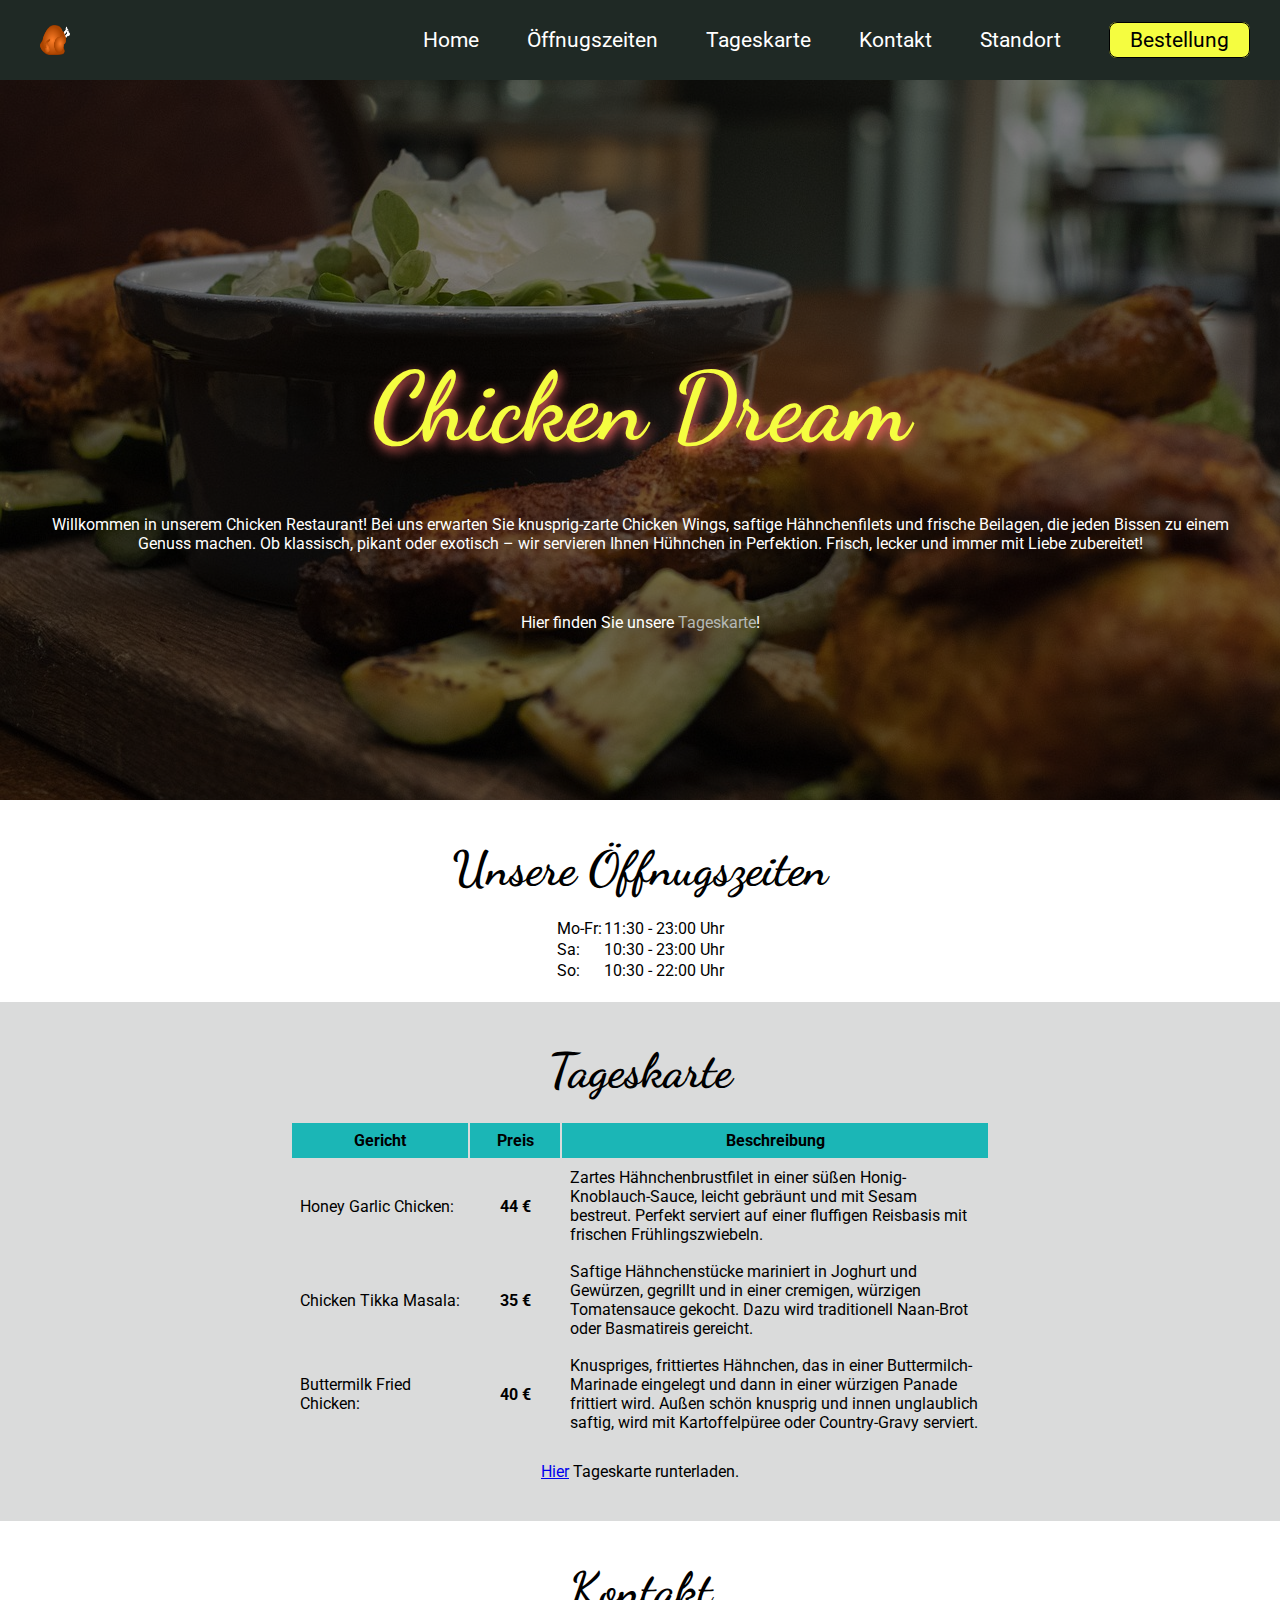
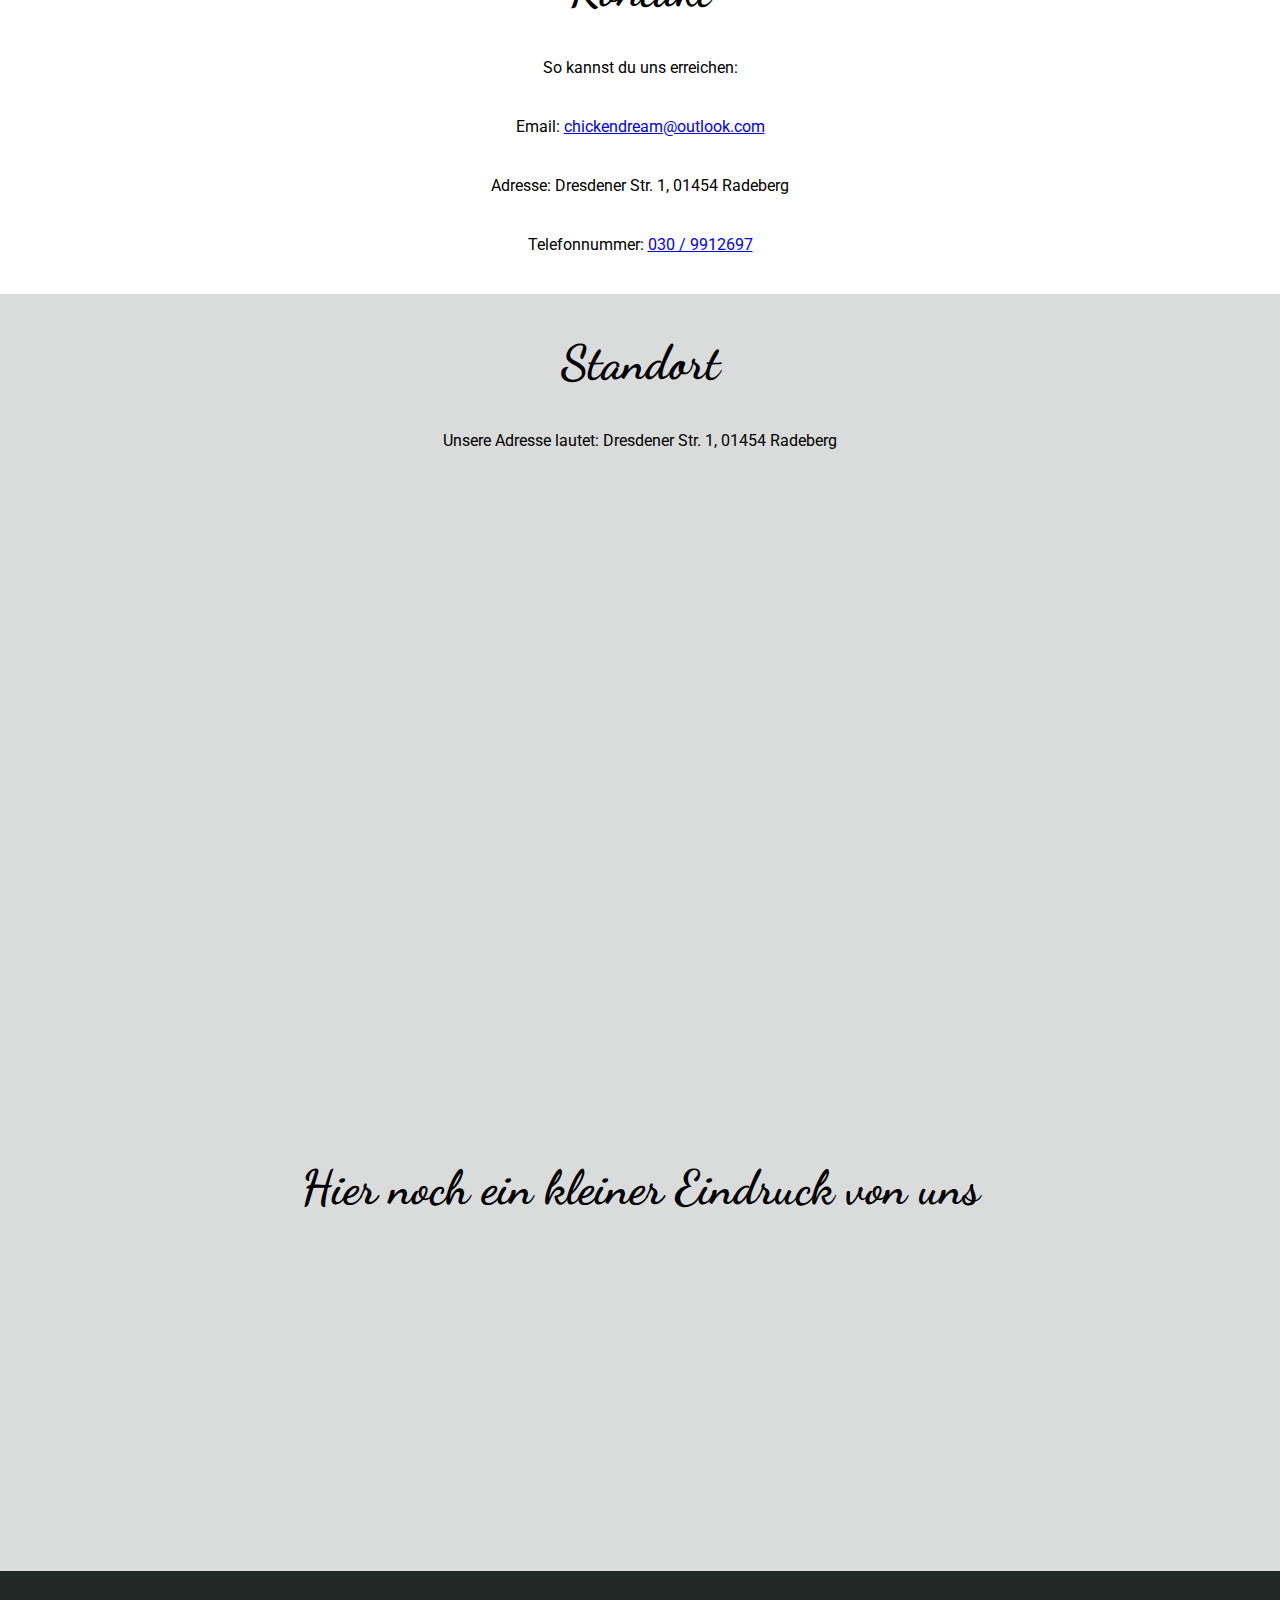
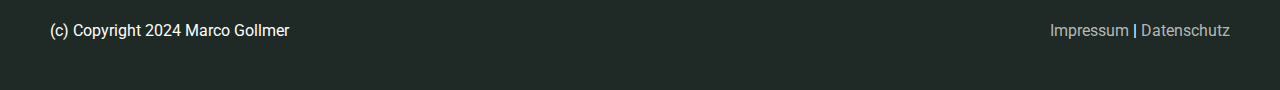
<file: index.html>
<html>

<head>
	<title>Chicken Dream</title>
	<link rel="icon" href="./img/logo.png" type="image/x-icon" />
	<meta charset="UTF-8">
	<link rel="stylesheet" href="./style.css">
	<link rel="preconnect" href="https://fonts.googleapis.com">
	<link rel="preconnect" href="https://fonts.gstatic.com" crossorigin>
	<link
		href="https://fonts.googleapis.com/css2?family=Roboto:ital,wght@0,100;0,300;0,400;0,500;0,700;0,900;1,100;1,300;1,400;1,500;1,700;1,900&display=swap"
		rel="stylesheet">
	<link href="https://fonts.googleapis.com/css2?family=Dancing+Script:wght@400..700&display=swap" rel="stylesheet">
	<script id="Cookiebot" src="https://consent.cookiebot.com/uc.js" data-cbid="a5f3e85e-331f-4ef9-b898-c80782bd7985"
		data-blockingmode="auto" type="text/javascript"></script>
</head>

<body>
	<header>
		<img id="logo" src="./img/logo.png" alt="logo">
		<nav>
			<ul>
				<li><a href="#">Home</a></li>
				<li><a href="#oefnungszeiten">Öffnugszeiten</a></li>
				<li><a href="#tageskarte">Tageskarte</a></li>
				<li><a href="#contact">Kontakt</a></li>
				<li><a href="#standort">Standort</a></li>
				<li><a id="bestellBTN" href="#">Bestellung</a></li>
			</ul>
		</nav>
	</header>
	<div class="containerMainContent">
		<img src="./img/aot2.jpg">
		<div class="containerMainContentText">
			<h1>Chicken Dream</h1>
			<p>Willkommen in unserem Chicken Restaurant! Bei uns erwarten Sie knusprig-zarte Chicken Wings, saftige
				Hähnchenfilets und frische Beilagen, die jeden Bissen zu einem Genuss machen. Ob klassisch, pikant oder
				exotisch – wir servieren Ihnen Hühnchen in Perfektion. Frisch, lecker und immer mit Liebe zubereitet!
			</p>
			<p>Hier finden Sie unsere <a href="https://google.de">Tageskarte</a>!</p>
		</div>
	</div>
	<div class="container containerOefnungszeiten" id="oefnungszeiten">
		<h2>Unsere Öffnugszeiten</h2>
		<table>
			<tr>
				<td>Mo-Fr:</td>
				<td>11:30 - 23:00 Uhr</td>
			</tr>
			<tr>
				<td>Sa:</td>
				<td>10:30 - 23:00 Uhr</td>
			</tr>
			<tr>
				<td>So:</td>
				<td>10:30 - 22:00 Uhr</td>
			</tr>
		</table>
	</div>
	<div class="container containerTageskarte" id="tageskarte">
		<h2>Tageskarte</h2>
		<table class="tableTageskarte">
			<tr></tr>
			<th class="tableHead spalteGericht">Gericht</th>
			<th class="tableHead spaltePreis">Preis</th>
			<th class="tableHead spalteBeschreibung">Beschreibung</th>
			</tr>
			<tr>
				<td class="spalteGericht">Honey Garlic Chicken:</td>
				<td class="spaltePreis preis">44 €</td>
				<td class="spalteBeschreibung">Zartes Hähnchenbrustfilet in einer süßen Honig-Knoblauch-Sauce, leicht
					gebräunt und mit Sesam bestreut.
					Perfekt serviert auf einer fluffigen Reisbasis mit frischen Frühlingszwiebeln.</td>
			</tr>
			<tr>
				<td class="spalteGericht">Chicken Tikka Masala:</td>
				<td class="spaltePreis preis">35 €</td>
				<td class="spalteBeschreibung">Saftige Hähnchenstücke mariniert in Joghurt und Gewürzen, gegrillt und in
					einer cremigen,
					würzigen Tomatensauce gekocht. Dazu wird traditionell Naan-Brot oder Basmatireis gereicht.</td>
			</tr>
			<tr>
				<td class="spalteGericht">Buttermilk Fried Chicken:</td>
				<td class="spaltePreis preis">40 €</td>
				<td class="spalteBeschreibung">Knuspriges, frittiertes Hähnchen, das in einer Buttermilch-Marinade
					eingelegt
					und dann in einer würzigen Panade frittiert wird. Außen schön knusprig und innen unglaublich saftig,
					wird mit Kartoffelpüree oder Country-Gravy serviert.</td>
			</tr>
		</table>
		<p><a href="./downloads/speisekarte.pdf" target="_blank">Hier</a> Tageskarte runterladen.</p>
	</div>
	<div class="container containerContact" id="contact">
		<h2>Kontakt</h2>
		<p>So kannst du uns erreichen:</p>
		<p class="email">Email: <a href="mailto:chickendream@outlook.com">chickendream@outlook.com</a></p>
		<p class="adresse">Adresse: Dresdener Str. 1, 01454 Radeberg</p>
		<p class="tel">Telefonnummer:
			<a href="tel:0309912697"> 030 / 9912697</a>
		</p>
	</div>
	<div class="container iframeContainer" id="standort">
		<h2>Standort</h2>
		<p>Unsere Adresse lautet: Dresdener Str. 1, 01454 Radeberg</p>
		<iframe
			src="https://www.google.com/maps/embed?pb=!1m18!1m12!1m3!1d2504.6669656487934!2d13.914818676825199!3d51.114604471726665!2m3!1f0!2f0!3f0!3m2!1i1024!2i768!4f13.1!3m3!1m2!1s0x4709ca064a7c4df1%3A0x94cef51caeea972f!2sDresdener%20Str.%201%2C%2001454%20Radeberg!5e0!3m2!1sde!2sde!4v1727689298092!5m2!1sde!2sde"
			width="100%" height="650" style="border:0;" allowfullscreen="" loading="lazy"
			referrerpolicy="no-referrer-when-downgrade"></iframe>
		<br>
		<h2>Hier noch ein kleiner Eindruck von uns</h2>
		<iframe width="560" height="315" src="https://www.youtube.com/embed/NTBRThwL-2c?si=Vhm7jBuansvklaz5"
			title="YouTube video player" frameborder="0"
			allow="accelerometer; autoplay; clipboard-write; encrypted-media; gyroscope; picture-in-picture; web-share"
			referrerpolicy="strict-origin-when-cross-origin" allowfullscreen></iframe>
	</div>
	<footer>
		<p>(c) Copyright 2024 Marco Gollmer</p>
		<div>
			<a href="./impressum.html">Impressum</a> | <a href="./datenschutz.html">Datenschutz</a>
		</div>
	</footer>
</body>

</html>
</file>
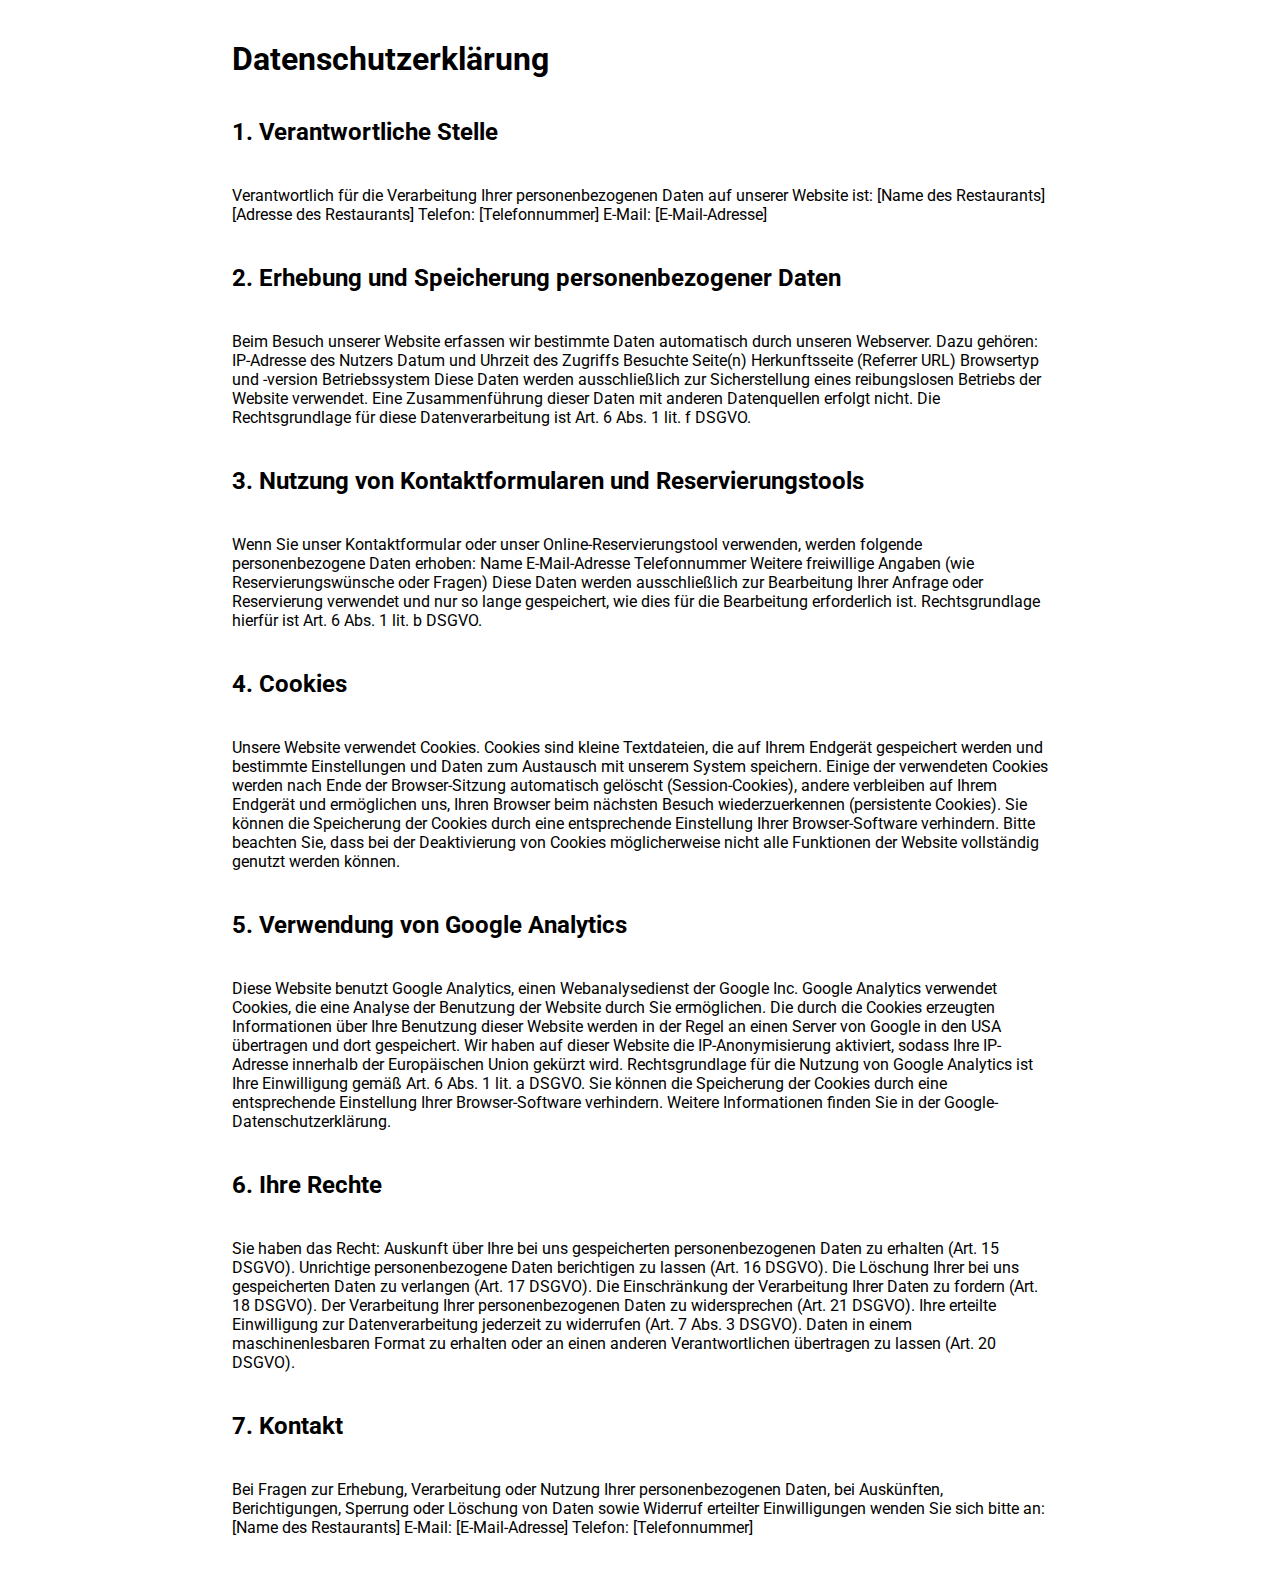
<file: datenschutz.html>
<!DOCTYPE html>
<html lang="en">

<head>
    <meta charset="UTF-8">
    <meta name="viewport" content="width=device-width, initial-scale=1.0">
    <title>Datenschutz</title>
    <link rel="stylesheet" href="style.css">
    <link rel="preconnect" href="https://fonts.googleapis.com">
    <link rel="preconnect" href="https://fonts.gstatic.com" crossorigin>
    <link
        href="https://fonts.googleapis.com/css2?family=Roboto:ital,wght@0,100;0,300;0,400;0,500;0,700;0,900;1,100;1,300;1,400;1,500;1,700;1,900&display=swap"
        rel="stylesheet">
    <link href="https://fonts.googleapis.com/css2?family=Dancing+Script:wght@400..700&display=swap" rel="stylesheet">
</head>

<body>
    <div class="container containerDatenschutz">
        <h1>Datenschutzerklärung</h1>
        <h2>1. Verantwortliche Stelle</h2>
        <p>
            Verantwortlich für die Verarbeitung Ihrer personenbezogenen Daten auf unserer Website ist:

            [Name des Restaurants]
            [Adresse des Restaurants]
            Telefon: [Telefonnummer]
            E-Mail: [E-Mail-Adresse]
        </p>
        <h2>2. Erhebung und Speicherung personenbezogener Daten</h2>
        <p>
            Beim Besuch unserer Website erfassen wir bestimmte Daten automatisch durch unseren Webserver. Dazu gehören:

            IP-Adresse des Nutzers
            Datum und Uhrzeit des Zugriffs
            Besuchte Seite(n)
            Herkunftsseite (Referrer URL)
            Browsertyp und -version
            Betriebssystem
            Diese Daten werden ausschließlich zur Sicherstellung eines reibungslosen Betriebs der Website verwendet.
            Eine Zusammenführung dieser Daten mit anderen Datenquellen erfolgt nicht. Die Rechtsgrundlage für diese
            Datenverarbeitung ist Art. 6 Abs. 1 lit. f DSGVO.
        </p>
        <h2>3. Nutzung von Kontaktformularen und Reservierungstools</h2>
        <p>
            Wenn Sie unser Kontaktformular oder unser Online-Reservierungstool verwenden, werden folgende
            personenbezogene Daten erhoben:

            Name
            E-Mail-Adresse
            Telefonnummer
            Weitere freiwillige Angaben (wie Reservierungswünsche oder Fragen)
            Diese Daten werden ausschließlich zur Bearbeitung Ihrer Anfrage oder Reservierung verwendet und nur so lange
            gespeichert, wie dies für die Bearbeitung erforderlich ist. Rechtsgrundlage hierfür ist Art. 6 Abs. 1 lit. b
            DSGVO.
        </p>
        <h2>4. Cookies</h2>
        <p>
            Unsere Website verwendet Cookies. Cookies sind kleine Textdateien, die auf Ihrem Endgerät gespeichert werden
            und bestimmte Einstellungen und Daten zum Austausch mit unserem System speichern. Einige der verwendeten
            Cookies werden nach Ende der Browser-Sitzung automatisch gelöscht (Session-Cookies), andere verbleiben auf
            Ihrem Endgerät und ermöglichen uns, Ihren Browser beim nächsten Besuch wiederzuerkennen (persistente
            Cookies).

            Sie können die Speicherung der Cookies durch eine entsprechende Einstellung Ihrer Browser-Software
            verhindern. Bitte beachten Sie, dass bei der Deaktivierung von Cookies möglicherweise nicht alle Funktionen
            der Website vollständig genutzt werden können.
        </p>
        <h2>5. Verwendung von Google Analytics</h2>
        <p>
            Diese Website benutzt Google Analytics, einen Webanalysedienst der Google Inc. Google Analytics verwendet
            Cookies, die eine Analyse der Benutzung der Website durch Sie ermöglichen. Die durch die Cookies erzeugten
            Informationen über Ihre Benutzung dieser Website werden in der Regel an einen Server von Google in den USA
            übertragen und dort gespeichert. Wir haben auf dieser Website die IP-Anonymisierung aktiviert, sodass Ihre
            IP-Adresse innerhalb der Europäischen Union gekürzt wird.

            Rechtsgrundlage für die Nutzung von Google Analytics ist Ihre Einwilligung gemäß Art. 6 Abs. 1 lit. a DSGVO.
            Sie können die Speicherung der Cookies durch eine entsprechende Einstellung Ihrer Browser-Software
            verhindern. Weitere Informationen finden Sie in der Google-Datenschutzerklärung.
        </p>
        <h2>6. Ihre Rechte</h2>
        <p>
            Sie haben das Recht:

            Auskunft über Ihre bei uns gespeicherten personenbezogenen Daten zu erhalten (Art. 15 DSGVO).
            Unrichtige personenbezogene Daten berichtigen zu lassen (Art. 16 DSGVO).
            Die Löschung Ihrer bei uns gespeicherten Daten zu verlangen (Art. 17 DSGVO).
            Die Einschränkung der Verarbeitung Ihrer Daten zu fordern (Art. 18 DSGVO).
            Der Verarbeitung Ihrer personenbezogenen Daten zu widersprechen (Art. 21 DSGVO).
            Ihre erteilte Einwilligung zur Datenverarbeitung jederzeit zu widerrufen (Art. 7 Abs. 3 DSGVO).
            Daten in einem maschinenlesbaren Format zu erhalten oder an einen anderen Verantwortlichen übertragen zu
            lassen (Art. 20 DSGVO).
        </p>
        <h2>7. Kontakt</h2>
        <p>
            Bei Fragen zur Erhebung, Verarbeitung oder Nutzung Ihrer personenbezogenen Daten, bei Auskünften,
            Berichtigungen, Sperrung oder Löschung von Daten sowie Widerruf erteilter Einwilligungen wenden Sie sich
            bitte an:

            [Name des Restaurants]
            E-Mail: [E-Mail-Adresse]
            Telefon: [Telefonnummer]
        </p>
    </div>
</body>

</html>
</file>
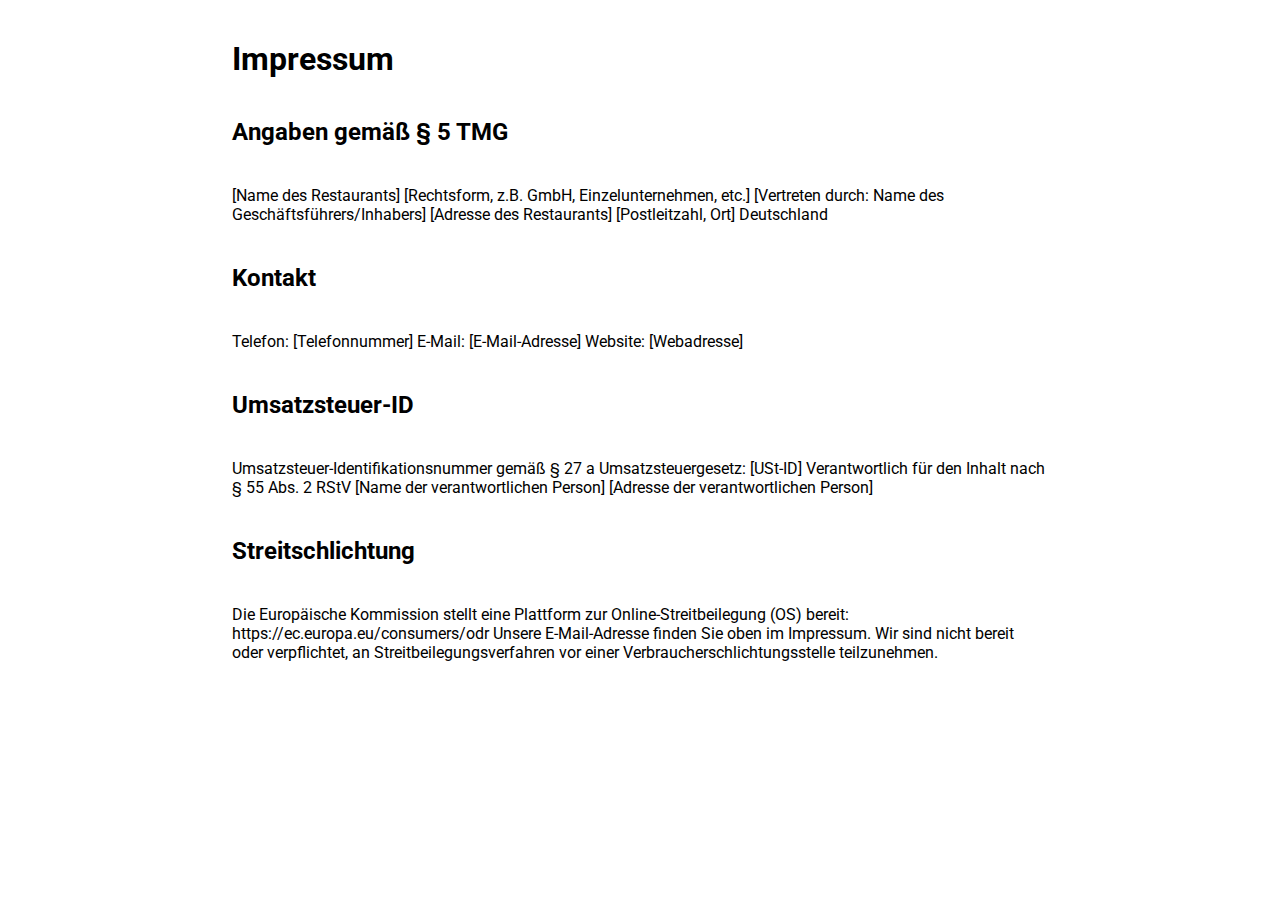
<file: impressum.html>
<!DOCTYPE html>
<html lang="en">

<head>
    <meta charset="UTF-8">
    <meta name="viewport" content="width=device-width, initial-scale=1.0">
    <title>Impressum</title>
    <link rel="stylesheet" href="style.css">
    <link rel="preconnect" href="https://fonts.googleapis.com">
    <link rel="preconnect" href="https://fonts.gstatic.com" crossorigin>
    <link
        href="https://fonts.googleapis.com/css2?family=Roboto:ital,wght@0,100;0,300;0,400;0,500;0,700;0,900;1,100;1,300;1,400;1,500;1,700;1,900&display=swap"
        rel="stylesheet">
    <link href="https://fonts.googleapis.com/css2?family=Dancing+Script:wght@400..700&display=swap" rel="stylesheet">
</head>

<body>
    <div class="container containerImpressum">
        <h1>Impressum</h1>

        <h2> Angaben gemäß § 5 TMG</h2>
        <p>
            [Name des Restaurants]
            [Rechtsform, z.B. GmbH, Einzelunternehmen, etc.]
            [Vertreten durch: Name des Geschäftsführers/Inhabers]
            [Adresse des Restaurants]
            [Postleitzahl, Ort]
            Deutschland
        </p>
        <h2>Kontakt</h2>
        <p>
            Telefon: [Telefonnummer]
            E-Mail: [E-Mail-Adresse]
            Website: [Webadresse]
        </p>
        <h2>Umsatzsteuer-ID</h2>
        <p>
            Umsatzsteuer-Identifikationsnummer gemäß § 27 a Umsatzsteuergesetz:
            [USt-ID]

            Verantwortlich für den Inhalt nach § 55 Abs. 2 RStV

            [Name der verantwortlichen Person]
            [Adresse der verantwortlichen Person]
        </p>
        <h2>Streitschlichtung</h2>
        <p>
            Die Europäische Kommission stellt eine Plattform zur Online-Streitbeilegung (OS) bereit:
            https://ec.europa.eu/consumers/odr
            Unsere E-Mail-Adresse finden Sie oben im Impressum.

            Wir sind nicht bereit oder verpflichtet, an Streitbeilegungsverfahren vor einer
            Verbraucherschlichtungsstelle teilzunehmen.
        </p>
    </div>
</body>

</html>
</file>
<file: style.css>
/* ============================================================================================
   Allgemein
============================================================================================= */
* {
    margin: 0;
    padding: 0;
    box-sizing: border-box;
}

html {
    scroll-behavior: smooth;
}

body {
    width: 100%;
    font-family: "Roboto", sans-serif;
}

h1 {
    font-family: "Dancing Script", "Roboto", sans-serif;
    font-size: 6rem;
    color: #f5fd40;
    filter: drop-shadow(2px 4px 6px #FF6B6B);
    padding: 20px;
}

h2 {
    font-family: "Dancing Script", "Roboto", sans-serif;
    font-size: 3rem;
    padding: 20px;
}

.containerImpressum h1 {
    font-family: "Roboto", sans-serif;
    filter: none;
    color: black;
    font-size: 2rem;
}

.containerImpressum h2 {
    font-family: "Roboto", sans-serif;
    font-size: 1.5rem;
}

.containerDatenschutz h1 {
    font-size: 2rem;
    font-family: "Roboto", sans-serif;
    filter: none;
    color: black;
}

.containerDatenschutz h2 {
    font-family: "Roboto", sans-serif;
    font-size: 1.5rem;
}

.container {
    padding: 20px;
}

.container p {
    padding: 20px;
}

/* ============================================================================================
    header
============================================================================================= */
header {
    height: 80px;
    padding: 5px 30px;
    display: flex;
    justify-content: space-between;
    align-items: center;
    background-color: #1f2925;
}

#logo {
    width: 50px;
    height: 50px;
    padding: 10px;
    object-fit: fill;
}

header ul {
    display: flex;
    gap: 3rem;

}

header li {
    list-style: none;
    color: white;
}

li a {
    color: white;
    font-size: 1.3rem;
    text-decoration: none;
}

li a:hover {
    color: #f5fd40;
    filter: drop-shadow(2px 4px 6px #FF6B6B);
}

#bestellBTN {
    background-color: #f5fd40;
    border: 1px solid black;
    border-radius: 0.5rem;
    color: black;
    padding: 5px 20px;
}

#bestellBTN:hover {
    background-color: #e1eb26;
    filter: none;
}

/* ============================================================================================
    mainContent & Oefnungszeiten
============================================================================================= */

.containerMainContent,
.containerOefnungszeiten {
    display: flex;
    flex-direction: column;
    align-items: center;
}

.containerMainContent {
    height: 80vh;
}

.containerMainContentText {
    position: absolute;
    left: 0;
    right: 0;
    height: 80vh;
    color: white;
    background-color: rgba(0, 0, 0, 0.5);
    text-align: center;
}

.containerMainContentText h1 {
    margin-top: 250px;
}


.containerMainContent p {
    padding: 30px;
}

.containerMainContent img {
    width: 100%;
    height: 80vh;
    object-fit: cover;
}


/* ============================================================================================
    Tageskarte
============================================================================================= */

.containerTageskarte {
    display: flex;
    flex-direction: column;
    align-items: center;
    background-color: #dadbdb;

}

.tableTageskarte {
    width: 700px;
}

.tableHead {
    background-color: rgb(27, 182, 182);
}

.preis {
    font-weight: bolder;
}

.spalteGericht {
    width: 200px;
    padding: 8px;
}

.spaltePreis {
    width: 100px;
    text-align: center;
    padding: 8px;
}

.spalteBeschreibung {
    width: 500px;
    padding: 8px;
}

/* ============================================================================================
    Contact
============================================================================================= */
.containerContact {
    display: flex;
    flex-direction: column;
    align-items: center;
}


/* ============================================================================================
    Iframe
============================================================================================= */
.iframeContainer {
    width: 100%;
    display: flex;
    flex-direction: column;
    align-items: center;
    background-color: #dadbdb;
}


iframe {
    width: 50vw;
}

/* ============================================================================================
    footer
============================================================================================= */
footer {
    padding: 50px;
    display: flex;
    justify-content: space-between;
    align-items: center;
    gap: 10px;
    background-color: #1f2925;
    color: white;
}

footer a,
.containerMainContentText a {
    text-decoration: none;
    color: #b4b8b6;
}

footer a:hover,
.containerMainContentText a:hover {
    color: white;
    text-decoration: underline;
}

/* ============================================================================================
    Datenschutz
============================================================================================= */
.containerDatenschutz {
    margin: 0 auto;
    width: 70vw;
}

/* ============================================================================================
    Impressum
============================================================================================= */
.containerImpressum {
    margin: 0 auto;
    width: 70vw;
}
</file>
